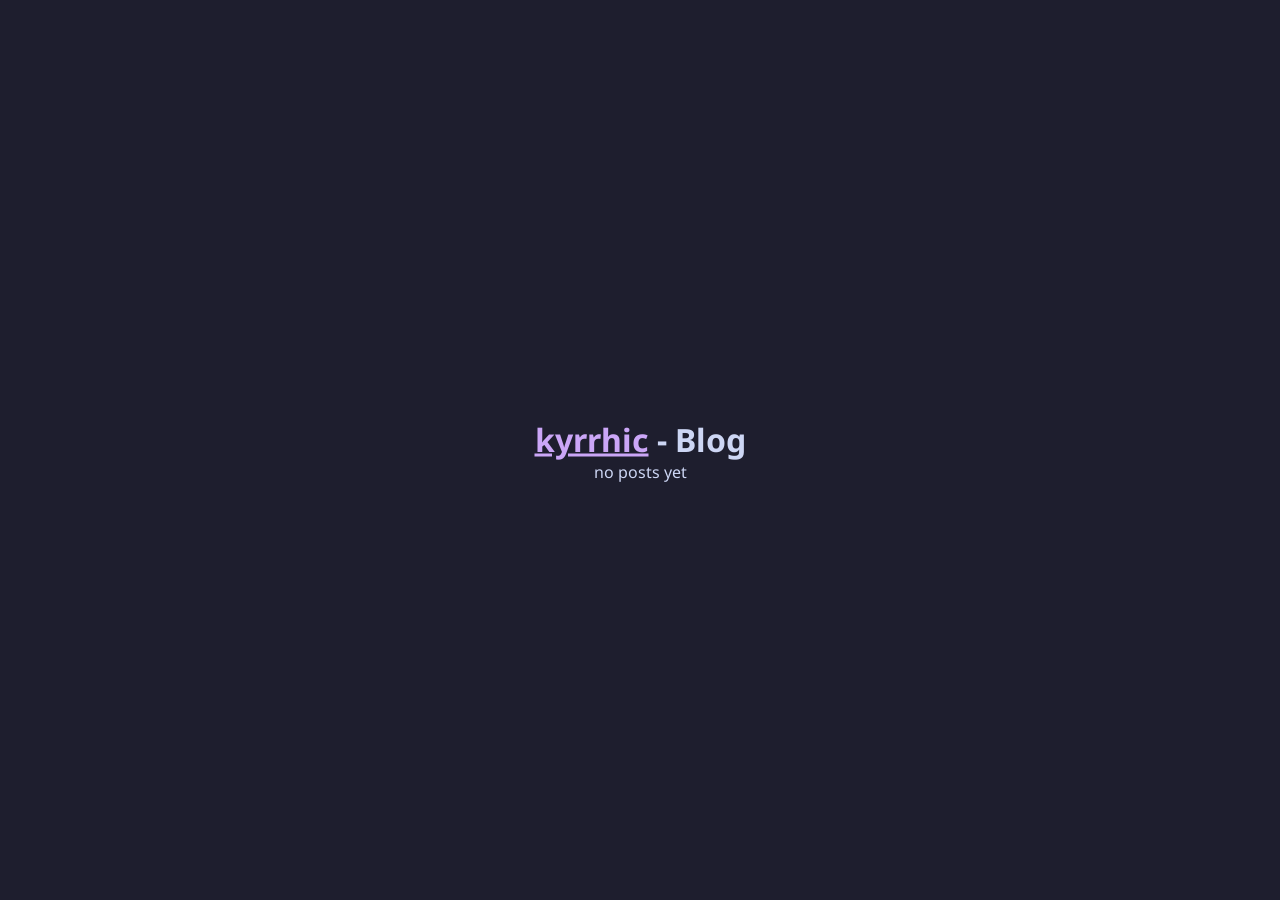
<file: blog/index.html>
<!DOCTYPE html>
<html lang="en-US">
<!-- hello world! -->
<head>
	<title>Blog - kyrrhic</title>
	<meta name="viewport" content="width=device-width, initial-scale=1.0">
	<link rel="icon" href="/favicon.ico" sizes="any">
	<link rel="icon" type="image/png" href="/favicon.png" sizes="32x32">
	<link rel="apple-touch-icon" href="/favicon.png">
	<meta charset="UTF-8">
	<meta name="darkreader-lock">
	<meta name="title" content="Blog - kyrrhic">
	<meta name="description" content="posts about hardware, software, and whatever else i break">
	<meta property="og:title" content="Blog - kyrrhic">
	<meta property="og:description" content="posts about hardware, software, and whatever else i break">
	<meta property="og:type" content="website">
	<meta property="og:url" content="https://www.674205.xyz/blog/">
	<meta property="og:image" content="https://www.674205.xyz/kyrrhic.jpg">
	<meta property="og:image:alt" content="kyrrhic's avatar">
	<meta name="twitter:card" content="summary">
	<meta name="twitter:image" content="https://www.674205.xyz/kyrrhic.jpg">
	<meta name="theme-color" content="#1e1e2e">
	<link rel="canonical" href="https://www.674205.xyz/blog/">
	<link rel="stylesheet" href="index.css">
</head>
<body>
	<div class="centered">
		<h1 id="title"><a href="/">kyrrhic</a> - Blog</h1>
		<p>no posts yet</p>
	</div>
</body>
</html>
</file>
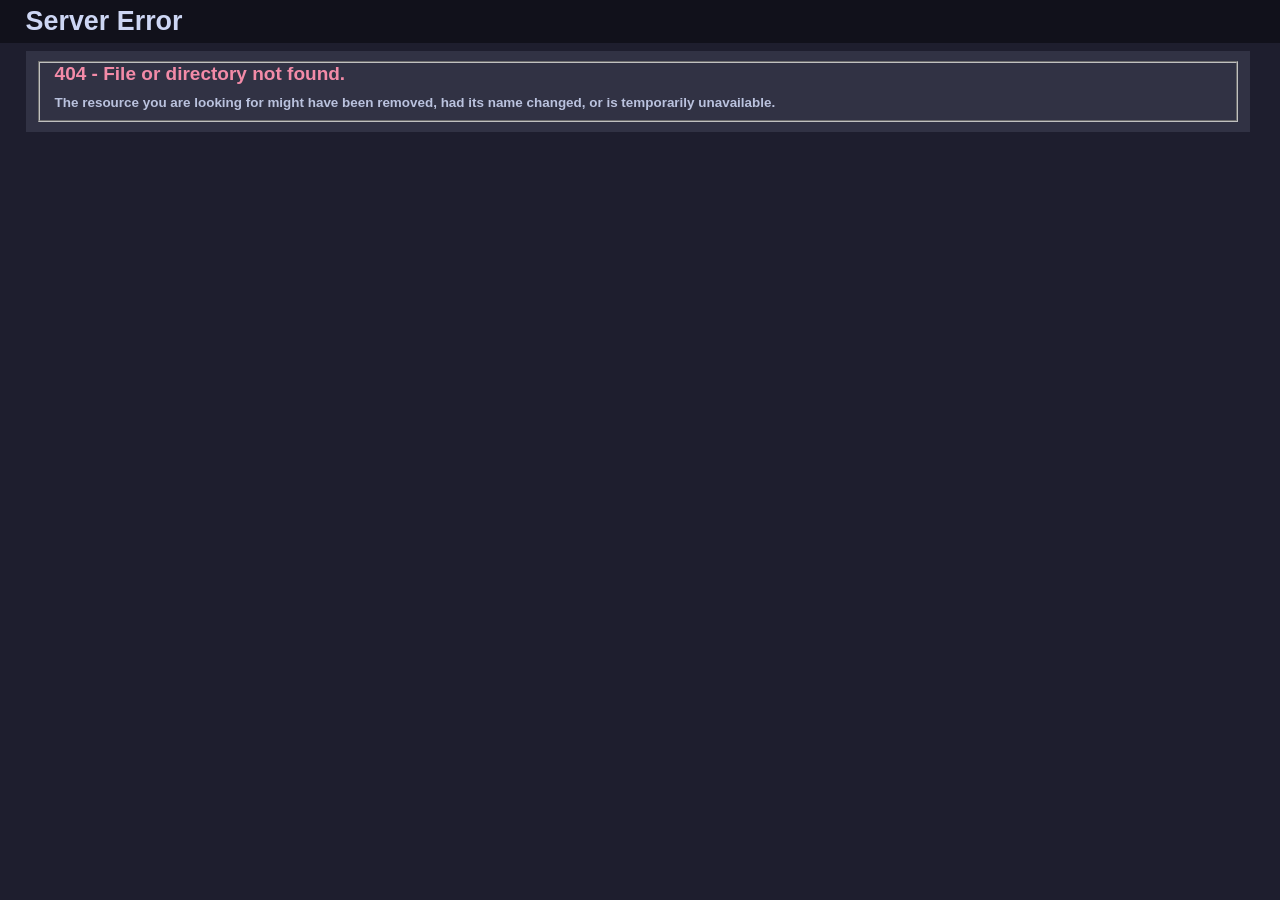
<file: g/index.html>
<!DOCTYPE html PUBLIC "-//W3C//DTD XHTML 1.0 Strict//EN" "http://www.w3.org/TR/xhtml1/DTD/xhtml1-strict.dtd">
<html xmlns="http://www.w3.org/1999/xhtml">
<head>
<meta http-equiv="Content-Type" content="text/html; charset=iso-8859-1"/>
<title>404 - File or directory not found.</title>
<style type="text/css">
<!--
body{margin:0;font-size:.7em;font-family:Verdana, Arial, Helvetica, sans-serif;background:#1e1e2e;}
fieldset{padding:0 15px 10px 15px;} 
h1{font-size:2.4em;margin:0;color:#cdd6f4;}
h2{font-size:1.7em;margin:0;color:#f38ba8;}
h3{font-size:1.2em;margin:10px 0 0 0;color:#bac2de;}
#header{width:96%;margin:0 0 0 0;padding:6px 2% 6px 2%;font-family:"trebuchet MS", Verdana, sans-serif;color:#313244;
background-color:#11111b;}
#content{margin:0 0 0 2%;position:relative;}
.content-container{background:#313244;width:96%;margin-top:8px;padding:10px;position:relative;}
-->
</style>
</head>
<body>
<div id="header"><h1>Server Error</h1></div>
<div id="content">
 <div class="content-container"><fieldset>
  <h2>404 - File or directory not found.</h2>
  <h3>The resource you are looking for might have been removed, had its name changed, or is temporarily unavailable.</h3>
 </fieldset></div>
</div>
</body>
</html>
</file>
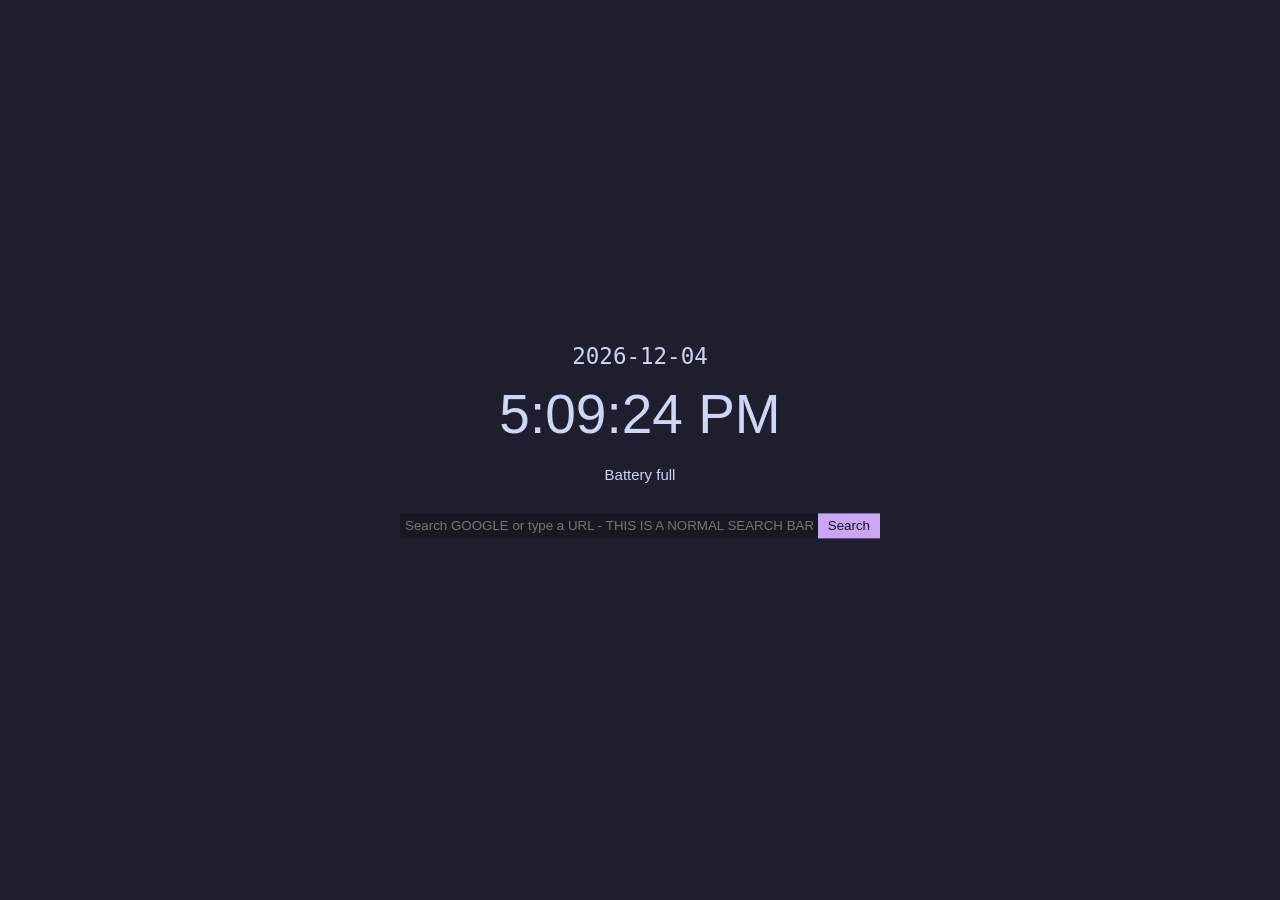
<file: search/index.html>
<!DOCTYPE html>
<html>

<head>
  <meta charset="UTF-8" />
  <title>Clock</title>
  <meta name="darkreader-lock">
  <link rel="stylesheet" href="./index.css" />
  <script src="./index.js" type="module"></script>
</head>

<body>
  <div class="top-left">
    <!-- div class="name">Skiovox Helper</div --> <span class="version"></span>
  </div>
  <div class="icon-corner top-right">
    <svg xmlns="http://www.w3.org/2000/svg" viewbox="0 -960 960 960">
      <path
        d="M478-240q21 0 35.5-14.5T528-290q0-21-14.5-35.5T478-340q-21 0-35.5 14.5T428-290q0 21 14.5 35.5T478-240Zm-36-154h74q0-33 7.5-52t42.5-52q26-26 41-49.5t15-56.5q0-56-41-86t-97-30q-57 0-92.5 30T342-618l66 26q5-18 22.5-39t53.5-21q32 0 48 17.5t16 38.5q0 20-12 37.5T506-526q-44 39-54 59t-10 73Zm38 314q-83 0-156-31.5T197-197q-54-54-85.5-127T80-480q0-83 31.5-156T197-763q54-54 127-85.5T480-880q83 0 156 31.5T763-763q54 54 85.5 127T880-480q0 83-31.5 156T763-197q-54 54-127 85.5T480-80Zm0-80q134 0 227-93t93-227q0-134-93-227t-227-93q-134 0-227 93t-93 227q0 134 93 227t227 93Zm0-320Z" />
    </svg>
    <svg xmlns="http://www.w3.org/2000/svg" viewbox="0 -960 960 960">
      <path
        d="M352-120H200q-33 0-56.5-23.5T120-200v-152q48 0 84-30.5t36-77.5q0-47-36-77.5T120-568v-152q0-33 23.5-56.5T200-800h160q0-42 29-71t71-29q42 0 71 29t29 71h160q33 0 56.5 23.5T800-720v160q42 0 71 29t29 71q0 42-29 71t-71 29v160q0 33-23.5 56.5T720-120H568q0-50-31.5-85T460-240q-45 0-76.5 35T352-120Z" />
    </svg>
    <svg xmlns="http://www.w3.org/2000/svg" viewbox="0 -960 960 960">
      <path
        d="M720-400v-120H600v-80h120v-120h80v120h120v80H800v120h-80Zm-360-80q-66 0-113-47t-47-113q0-66 47-113t113-47q66 0 113 47t47 113q0 66-47 113t-113 47ZM40-160v-112q0-34 17.5-62.5T104-378q62-31 126-46.5T360-440q66 0 130 15.5T616-378q29 15 46.5 43.5T680-272v112H40Zm80-80h480v-32q0-11-5.5-20T580-306q-54-27-109-40.5T360-360q-56 0-111 13.5T140-306q-9 5-14.5 14t-5.5 20v32Zm240-320q33 0 56.5-23.5T440-640q0-33-23.5-56.5T360-720q-33 0-56.5 23.5T280-640q0 33 23.5 56.5T360-560Zm0-80Zm0 400Z" />
    </svg>
    <svg xmlns="http://www.w3.org/2000/svg" viewbox="0 -960 960 960">
      <path
        d="M480-80 310-250l57-57 73 73v-206l-205-1 73 73-58 58L80-480l169-169 57 57-72 72h206v-206l-73 73-57-57 170-170 170 170-57 57-73-73v206l205 1-73-73 58-58 170 170-170 170-57-57 73-73H520l-1 205 73-73 58 58L480-80Z" />
    </svg>
    <svg xmlns="http://www.w3.org/2000/svg" viewbox="0 -960 960 960">
      <path
        d="M120-120v-200h80v120h120v80H120Zm520 0v-80h120v-120h80v200H640ZM120-640v-200h200v80H200v120h-80Zm640 0v-120H640v-80h200v200h-80Z" />
      <path
        d="M240-120v-120H120v-80h200v200h-80Zm400 0v-200h200v80H720v120h-80ZM120-640v-80h120v-120h80v200H120Zm520 0v-200h80v120h120v80H640Z" />
    </svg>
  </div>
  <div class="center">
    <div class="date"></div>
    <div class="time"></div>
    <div class="battery"></div>
    <div class="url-bar">
        <input type="text" id="url-input" placeholder="Search GOOGLE or type a URL - THIS IS A NORMAL SEARCH BAR">
        <button id="search-button">Search</button>
    </div>
  </div>
  <div class="icon-corner bottom-left">
    <svg xmlns="http://www.w3.org/2000/svg" viewbox="0 -960 960 960">
      <path
        d="M480-120q-138 0-240.5-91.5T122-440h82q14 104 92.5 172T480-200q117 0 198.5-81.5T760-480q0-117-81.5-198.5T480-760q-69 0-129 32t-101 88h110v80H120v-240h80v94q51-64 124.5-99T480-840q75 0 140.5 28.5t114 77q48.5 48.5 77 114T840-480q0 75-28.5 140.5t-77 114q-48.5 48.5-114 77T480-120Zm112-192L440-464v-216h80v184l128 128-56 56Z" />
    </svg>
    <svg xmlns="http://www.w3.org/2000/svg" viewbox="0 -960 960 960">
      <path
        d="M480-80q-82 0-155-31.5t-127.5-86Q143-252 111.5-325T80-480q0-83 32.5-156t88-127Q256-817 330-848.5T488-880q80 0 151 27.5t124.5 76q53.5 48.5 85 115T880-518q0 115-70 176.5T640-280h-74q-9 0-12.5 5t-3.5 11q0 12 15 34.5t15 51.5q0 50-27.5 74T480-80Zm0-400Zm-220 40q26 0 43-17t17-43q0-26-17-43t-43-17q-26 0-43 17t-17 43q0 26 17 43t43 17Zm120-160q26 0 43-17t17-43q0-26-17-43t-43-17q-26 0-43 17t-17 43q0 26 17 43t43 17Zm200 0q26 0 43-17t17-43q0-26-17-43t-43-17q-26 0-43 17t-17 43q0 26 17 43t43 17Zm120 160q26 0 43-17t17-43q0-26-17-43t-43-17q-26 0-43 17t-17 43q0 26 17 43t43 17ZM480-160q9 0 14.5-5t5.5-13q0-14-15-33t-15-57q0-42 29-67t71-25h70q66 0 113-38.5T800-518q0-121-92.5-201.5T488-800q-136 0-232 93t-96 227q0 133 93.5 226.5T480-160Z" />
    </svg>
    <svg xmlns="http://www.w3.org/2000/svg" viewbox="0 -960 960 960">
      <path
        d="M80 0v-160h800V0H80Zm160-320h56l312-311-29-29-28-28-311 312v56Zm-80 80v-170l448-447q11-11 25.5-17t30.5-6q16 0 31 6t27 18l55 56q12 11 17.5 26t5.5 31q0 15-5.5 29.5T777-687L330-240H160Zm560-504-56-56 56 56ZM608-631l-29-29-28-28 57 57Z" />
    </svg>
  </div>
  <div class="icon-corner bottom-right">
    <svg xmlns="http://www.w3.org/2000/svg" viewbox="0 -960 960 960">
      <path
        d="M480-120q-42 0-71-29t-29-71q0-42 29-71t71-29q42 0 71 29t29 71q0 42-29 71t-71 29ZM254-346l-84-86q59-59 138.5-93.5T480-560q92 0 171.5 35T790-430l-84 84q-44-44-102-69t-124-25q-66 0-124 25t-102 69ZM84-516 0-600q92-94 215-147t265-53q142 0 265 53t215 147l-84 84q-77-77-178.5-120.5T480-680q-116 0-217.5 43.5T84-516Z" />
    </svg>
    <svg xmlns="http://www.w3.org/2000/svg" viewbox="0 -960 960 960">
      <path
        d="M440-80v-304L256-200l-56-56 224-224-224-224 56-56 184 184v-304h40l228 228-172 172 172 172L480-80h-40Zm80-496 76-76-76-74v150Zm0 342 76-74-76-76v150Z" />
    </svg>
    <svg xmlns="http://www.w3.org/2000/svg" viewbox="0 -960 960 960">
      <path
        d="M160-160q-33 0-56.5-23.5T80-240v-480q0-33 23.5-56.5T160-800h240l80 80h320q33 0 56.5 23.5T880-640H447l-80-80H160v480l96-320h684L837-217q-8 26-29.5 41.5T760-160H160Zm84-80h516l72-240H316l-72 240Zm0 0 72-240-72 240Zm-84-400v-80 80Z" />
    </svg>
    <svg xmlns="http://www.w3.org/2000/svg" viewbox="0 -960 960 960">
      <path
        d="m370-80-16-128q-13-5-24.5-12T307-235l-119 50L78-375l103-78q-1-7-1-13.5v-27q0-6.5 1-13.5L78-585l110-190 119 50q11-8 23-15t24-12l16-128h220l16 128q13 5 24.5 12t22.5 15l119-50 110 190-103 78q1 7 1 13.5v27q0 6.5-2 13.5l103 78-110 190-118-50q-11 8-23 15t-24 12L590-80H370Zm112-260q58 0 99-41t41-99q0-58-41-99t-99-41q-59 0-99.5 41T342-480q0 58 40.5 99t99.5 41Z" />
    </svg>
  </div>
</body>

</html>
</file>
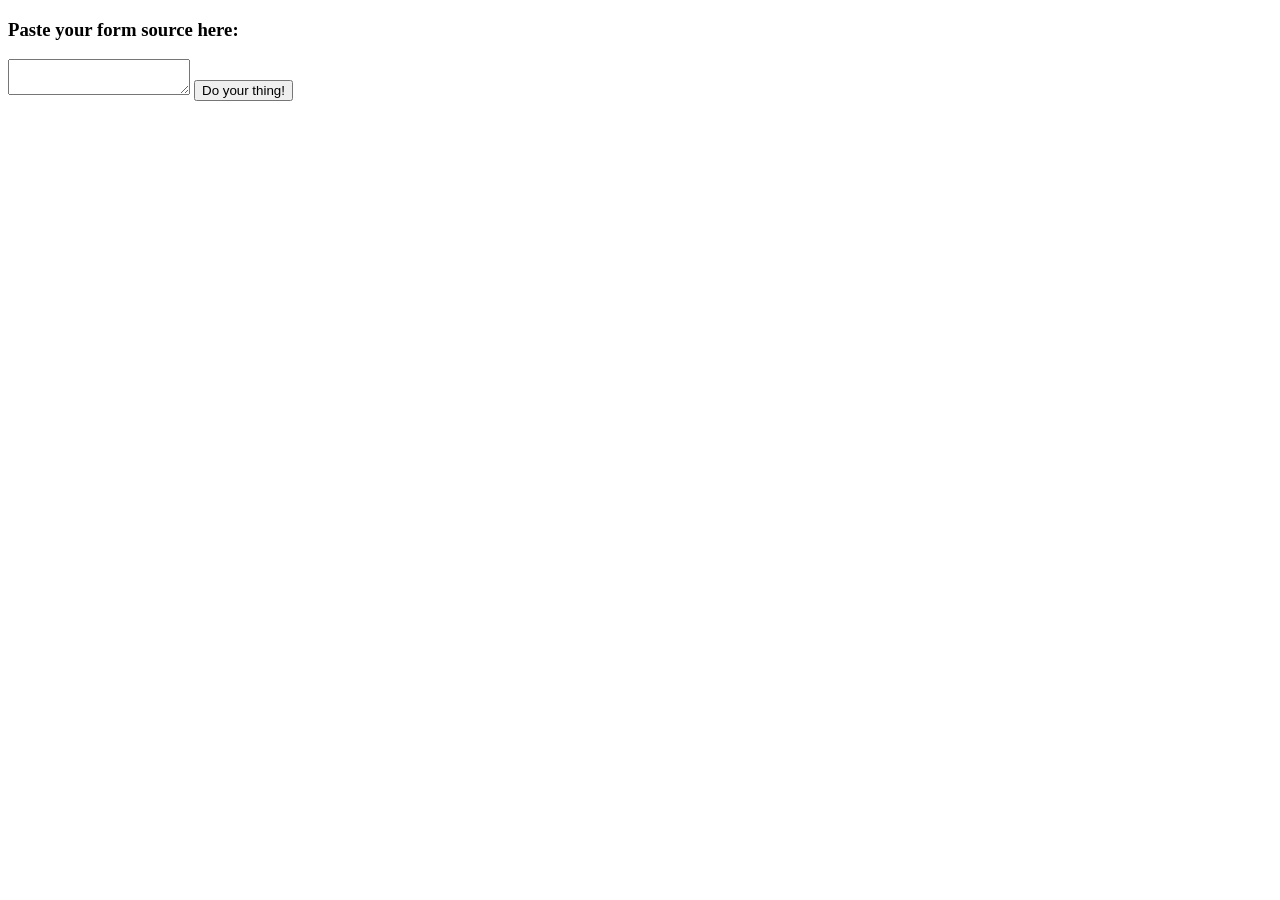
<file: locked.html>
<!DOCTYPE html>
<html>
  <head>
    <base target="_top">
    <script>
      function pass(ingoing) {
        console.log(ingoing);
        return ingoing;
      }
      function parseSource(source) {
        const info_map = JSON.parse(source.match(/_docs_flag_initialData=(?<data>{.*?});<\/script>/).groups.data);
        const token = info_map.info_params.token;
        const url = "https://docs.google.com"  + info_map["docs-crp"];
        return {token: token, url: url};
      }
      window.addEventListener("load", () => {
      document.querySelector("#yourthing").addEventListener("click", () => {
        try {
          const source_info = parseSource(document.querySelector("#form_source").value);
          document.querySelector("#token").value = source_info.token;
          document.querySelector("#greatest_form").setAttribute("action", source_info.url);
          document.querySelector("#sub").click();
        } catch(e) {
          document.querySelector("#stats").textContent = e.toString();
        }
      });
      });
    </script>
  </head>
  <body>
    <h3>Paste your form source here:</h3>
    <textarea id="form_source"></textarea>
    <button id="yourthing">Do your thing!</button>
    <br>
    <p id="stats"></p>
    <form target="_blank" method="POST" id = "greatest_form">
      <input type="hidden" name="token" id="token">
      <input type="hidden" name="tz_offset" value="120">
      <input type="submit" style="display: none;" value="Submit" id="sub">
    </form>
  </body>
</html>
</file>
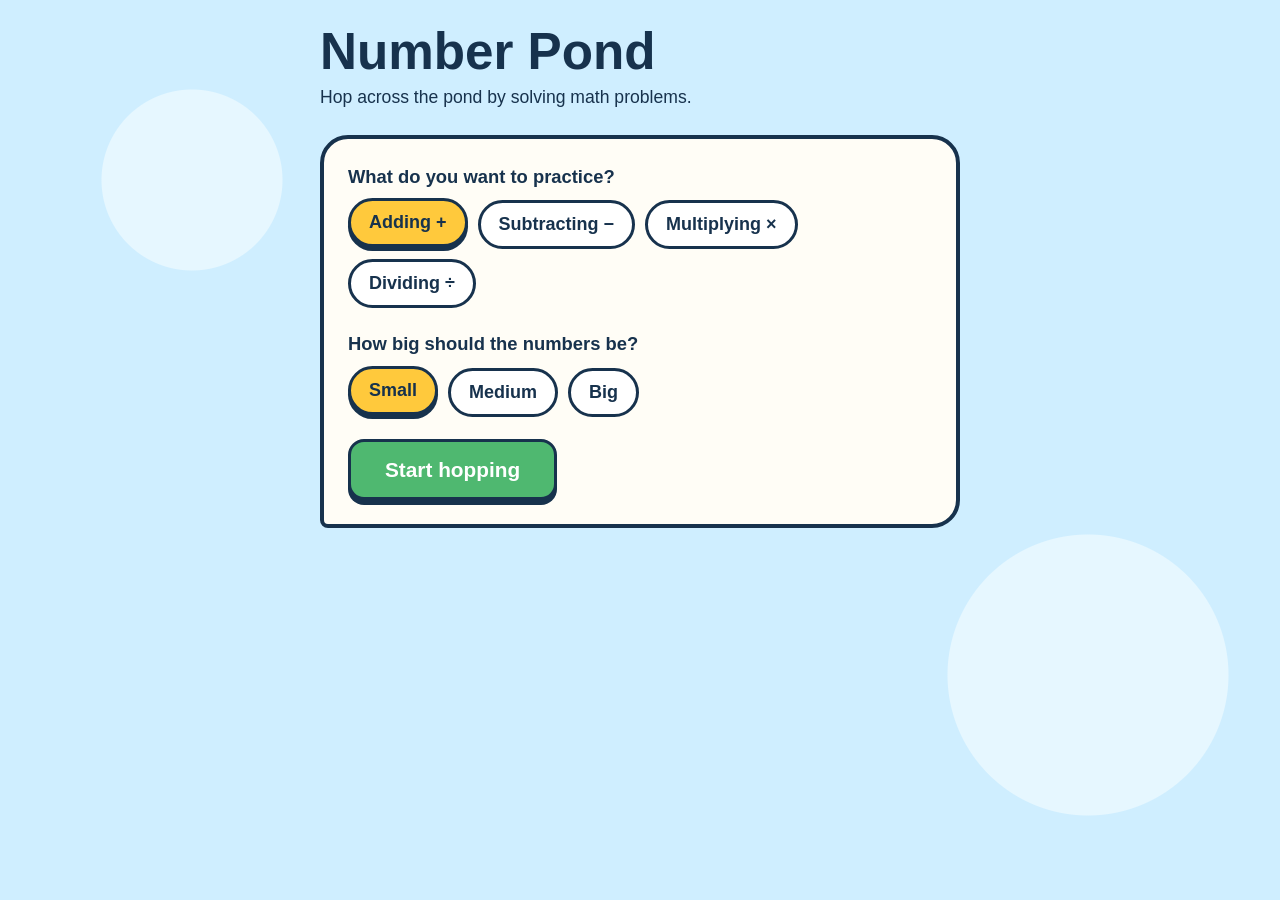
<file: math.html>
<!DOCTYPE html>
<html lang="en">
<head>
<meta charset="utf-8">
<meta name="viewport" content="width=device-width, initial-scale=1">
<title>Number Pond: Math Practice for Kids</title>
<meta name="description" content="A free math practice game for kids: adding, subtracting, multiplying and dividing with visual dots and instant feedback. No signup, works offline.">
<meta name="darkreader-lock">
<meta property="og:title" content="Number Pond: Math Practice for Kids">
<meta property="og:description" content="A free math practice game for kids: adding, subtracting, multiplying and dividing with visual dots and instant feedback.">
<meta property="og:type" content="website">
<meta property="og:url" content="https://www.674205.xyz/math.html">
<meta property="og:site_name" content="kyrrhic">
<meta name="twitter:card" content="summary">
<meta name="theme-color" content="#cfeeff">
<link rel="canonical" href="https://www.674205.xyz/math.html">
<style>
  :root {
    --water: #cfeeff;
    --pond: #2b8fd6;
    --ink: #17324d;
    --lily: #4fb870;
    --sun: #ffc93c;
    --berry: #ee6a5b;
    --paper: #fffdf6;
    --font: ui-rounded, "Arial Rounded MT Bold", "Trebuchet MS", "Segoe UI", sans-serif;
  }
  * { box-sizing: border-box; }
  html, body { margin: 0; }
  body {
    font-family: var(--font);
    color: var(--ink);
    background: var(--water);
    background-image: radial-gradient(circle at 15% 20%, #e6f7ff 0 90px, transparent 91px),
                      radial-gradient(circle at 85% 75%, #e6f7ff 0 140px, transparent 141px);
    min-height: 100vh;
    display: flex;
    justify-content: center;
    padding: 24px 16px 48px;
    font-size: 18px;
    line-height: 1.5;
  }
  main { width: 100%; max-width: 640px; }
  h1 { font-size: clamp(2.2rem, 7vw, 3.2rem); margin: 0 0 4px; line-height: 1.1; }
  .tag { margin: 0 0 24px; font-size: 1.1rem; }
  .pad {
    background: var(--paper);
    border: 4px solid var(--ink);
    border-radius: 28px 28px 28px 8px;
    padding: 24px;
  }
  fieldset { border: 0; padding: 0; margin: 0 0 22px; }
  legend { font-weight: 700; font-size: 1.15rem; margin-bottom: 10px; padding: 0; }
  .choices { display: flex; flex-wrap: wrap; gap: 10px; }
  .choices input { position: absolute; opacity: 0; pointer-events: none; }
  .choices label {
    border: 3px solid var(--ink);
    border-radius: 999px;
    padding: 8px 18px;
    cursor: pointer;
    font-weight: 700;
    background: #fff;
    user-select: none;
  }
  .choices input:checked + label { background: var(--sun); box-shadow: 0 4px 0 var(--ink); transform: translateY(-2px); }
  .choices input:focus-visible + label { outline: 4px solid var(--pond); outline-offset: 3px; }
  button {
    font: inherit; font-weight: 700; color: #fff; background: var(--pond);
    border: 3px solid var(--ink); border-radius: 16px; padding: 10px 26px; cursor: pointer;
    box-shadow: 0 5px 0 var(--ink);
  }
  button:active { transform: translateY(3px); box-shadow: 0 2px 0 var(--ink); }
  button:focus-visible, input[type=text]:focus-visible { outline: 4px solid var(--sun); outline-offset: 3px; }
  button.go { background: var(--lily); font-size: 1.3rem; padding: 12px 34px; }
  button.quiet { background: #fff; color: var(--ink); }
  [hidden] { display: none !important; }

  .bar { display: flex; gap: 6px; margin-bottom: 18px; flex-wrap: wrap; }
  .pip { width: 26px; height: 26px; border-radius: 50%; border: 3px solid var(--ink); background: #fff; }
  .pip.right { background: var(--lily); }
  .pip.wrong { background: var(--berry); }
  .pip.now { background: var(--sun); }

  .question { font-size: clamp(2.6rem, 12vw, 4.2rem); font-weight: 800; text-align: center; margin: 6px 0 10px; letter-spacing: 2px; }
  .dots { display: flex; flex-wrap: wrap; justify-content: center; gap: 5px; min-height: 28px; margin-bottom: 14px; }
  .dot { width: 20px; height: 20px; border-radius: 50%; background: var(--pond); border: 2px solid var(--ink); }
  .dot.b { background: var(--sun); }
  .dot.gone { background: transparent; border-style: dashed; opacity: .55; }
  .dots .gap { flex-basis: 100%; height: 0; }

  .answer { display: flex; gap: 12px; justify-content: center; align-items: center; flex-wrap: wrap; }
  input[type=text] {
    font: inherit; font-size: 2rem; font-weight: 800; width: 150px; text-align: center;
    border: 4px solid var(--ink); border-radius: 16px; padding: 6px; background: #fff; color: var(--ink);
  }
  .feedback { min-height: 3.2em; text-align: center; font-weight: 700; margin-top: 16px; font-size: 1.2rem; }
  .feedback.good { color: #1d7a42; }
  .feedback.bad { color: #b6382a; }
  .final { text-align: center; }
  .final .big { font-size: 3rem; font-weight: 800; margin: 0; }
  .stars { font-size: 2.6rem; letter-spacing: 8px; margin: 6px 0 14px; }
  .row { display: flex; gap: 12px; justify-content: center; flex-wrap: wrap; }
  .hop { animation: hop .45s ease; }
  @keyframes hop { 40% { transform: translateY(-14px); } }
  @media (prefers-reduced-motion: reduce) { .hop { animation: none; } * { transition: none !important; } }
</style>
</head>
<body>
<main>
  <h1>Number Pond</h1>
  <p class="tag">Hop across the pond by solving math problems.</p>

  <section id="setup" class="pad" aria-labelledby="setupTitle">
    <fieldset>
      <legend id="setupTitle">What do you want to practice?</legend>
      <div class="choices" id="ops">
        <input type="radio" name="op" id="op-add" value="add" checked><label for="op-add">Adding +</label>
        <input type="radio" name="op" id="op-sub" value="sub"><label for="op-sub">Subtracting −</label>
        <input type="radio" name="op" id="op-mul" value="mul"><label for="op-mul">Multiplying ×</label>
        <input type="radio" name="op" id="op-div" value="div"><label for="op-div">Dividing ÷</label>
      </div>
    </fieldset>
    <fieldset>
      <legend>How big should the numbers be?</legend>
      <div class="choices">
        <input type="radio" name="lvl" id="l1" value="1" checked><label for="l1">Small</label>
        <input type="radio" name="lvl" id="l2" value="2"><label for="l2">Medium</label>
        <input type="radio" name="lvl" id="l3" value="3"><label for="l3">Big</label>
      </div>
    </fieldset>
    <button class="go" id="start">Start hopping</button>
  </section>

  <section id="game" class="pad" hidden aria-live="off">
    <div class="bar" id="bar" aria-label="Progress"></div>
    <div class="dots" id="dots" aria-hidden="true"></div>
    <div class="question" id="q" role="heading" aria-level="2"></div>
    <div class="answer">
      <input type="text" id="ans" inputmode="numeric" autocomplete="off" aria-label="Your answer">
      <button id="check">Check</button>
    </div>
    <div class="feedback" id="fb" role="status" aria-live="polite"></div>
  </section>

  <section id="end" class="pad final" hidden>
    <p class="big" id="score"></p>
    <div class="stars" id="stars" aria-hidden="true"></div>
    <p id="msg"></p>
    <div class="row">
      <button class="go" id="again">Play again</button>
      <button class="quiet" id="change">Change practice</button>
    </div>
  </section>
</main>

<script>
(function () {
  var TOTAL = 10;
  var $ = function (id) { return document.getElementById(id); };
  var st = { op: "add", lvl: 1, i: 0, score: 0, cur: null, tries: 0, results: [] };

  function rnd(a, b) { return Math.floor(Math.random() * (b - a + 1)) + a; }

  function make(op, lvl) {
    var max = [0, 10, 20, 100][lvl];
    var f = [0, 5, 10, 12][lvl];
    var a, b;
    if (op === "add") { a = rnd(1, max); b = rnd(1, max); return { a: a, b: b, sym: "+", ans: a + b }; }
    if (op === "sub") { a = rnd(2, max); b = rnd(1, a); return { a: a, b: b, sym: "−", ans: a - b }; }
    if (op === "mul") { a = rnd(2, f); b = rnd(2, f); return { a: a, b: b, sym: "×", ans: a * b }; }
    b = rnd(2, f); var r = rnd(1, f); return { a: b * r, b: b, sym: "÷", ans: r };
  }

  function dot(cls) { var d = document.createElement("span"); d.className = "dot " + cls; return d; }

  function drawDots(q) {
    var box = $("dots"); box.innerHTML = "";
    var i;
    if (q.sym === "+" && q.a + q.b <= 40) {
      for (i = 0; i < q.a; i++) box.appendChild(dot(""));
      for (i = 0; i < q.b; i++) box.appendChild(dot("b"));
    } else if (q.sym === "−" && q.a <= 40) {
      for (i = 0; i < q.a; i++) box.appendChild(dot(i >= q.a - q.b ? "gone" : ""));
    } else if (q.sym === "×" && q.a * q.b <= 60) {
      for (i = 0; i < q.a; i++) {
        for (var j = 0; j < q.b; j++) box.appendChild(dot(i % 2 ? "b" : ""));
        var g = document.createElement("span"); g.className = "gap"; box.appendChild(g);
      }
    }
  }

  function drawBar() {
    var bar = $("bar"); bar.innerHTML = "";
    for (var i = 0; i < TOTAL; i++) {
      var p = document.createElement("span");
      p.className = "pip" + (st.results[i] ? " " + st.results[i] : (i === st.i ? " now" : ""));
      bar.appendChild(p);
    }
  }

  function show(id) {
    ["setup", "game", "end"].forEach(function (s) { $(s).hidden = s !== id; });
  }

  function next() {
    if (st.i >= TOTAL) return finish();
    st.cur = make(st.op, st.lvl); st.tries = 0;
    $("q").textContent = st.cur.a + " " + st.cur.sym + " " + st.cur.b + " = ?";
    drawDots(st.cur); drawBar();
    $("fb").textContent = ""; $("fb").className = "feedback";
    $("ans").value = ""; $("ans").disabled = false; $("check").disabled = false;
    $("ans").focus();
  }

  function check() {
    var v = $("ans").value.trim();
    if (v === "" || isNaN(Number(v))) {
      $("fb").className = "feedback bad"; $("fb").textContent = "Type a number first."; return;
    }
    var fb = $("fb");
    if (Number(v) === st.cur.ans) {
      var first = st.tries === 0;
      if (first) st.score++;
      st.results[st.i] = first ? "right" : "wrong";
      fb.className = "feedback good"; fb.textContent = first ? "Yes! Hop!" : "Right! That one took a few tries.";
      $("q").classList.remove("hop"); void $("q").offsetWidth; $("q").classList.add("hop");
      lock();
      st.i++; setTimeout(next, 900);
    } else {
      st.tries++;
      if (st.tries < 2) {
        fb.className = "feedback bad"; fb.textContent = "Not quite. Try again!";
        $("ans").select();
      } else {
        st.results[st.i] = "wrong";
        fb.className = "feedback bad"; fb.textContent = "The answer is " + st.cur.ans + ". On to the next one!";
        lock();
        st.i++; setTimeout(next, 1800);
      }
    }
  }

  function lock() { $("ans").disabled = true; $("check").disabled = true; }

  function finish() {
    show("end");
    $("score").textContent = st.score + " out of " + TOTAL;
    var stars = st.score >= 9 ? 3 : st.score >= 6 ? 2 : st.score >= 3 ? 1 : 0;
    $("stars").textContent = "★★★".slice(0, stars) + "☆☆☆".slice(0, 3 - stars);
    $("msg").textContent = st.score >= 9 ? "Amazing! You crossed the whole pond."
      : st.score >= 6 ? "Great hopping! Try again to get even more."
      : "Good practice. Every round makes you faster.";
    $("again").focus();
  }

  function start() {
    st.op = document.querySelector("input[name=op]:checked").value;
    st.lvl = Number(document.querySelector("input[name=lvl]:checked").value);
    st.i = 0; st.score = 0; st.results = [];
    show("game"); next();
  }

  $("start").addEventListener("click", start);
  $("again").addEventListener("click", start);
  $("change").addEventListener("click", function () { show("setup"); $("start").focus(); });
  $("check").addEventListener("click", check);
  $("ans").addEventListener("keydown", function (e) { if (e.key === "Enter") check(); });
})();
</script>
</body>
</html>
</file>
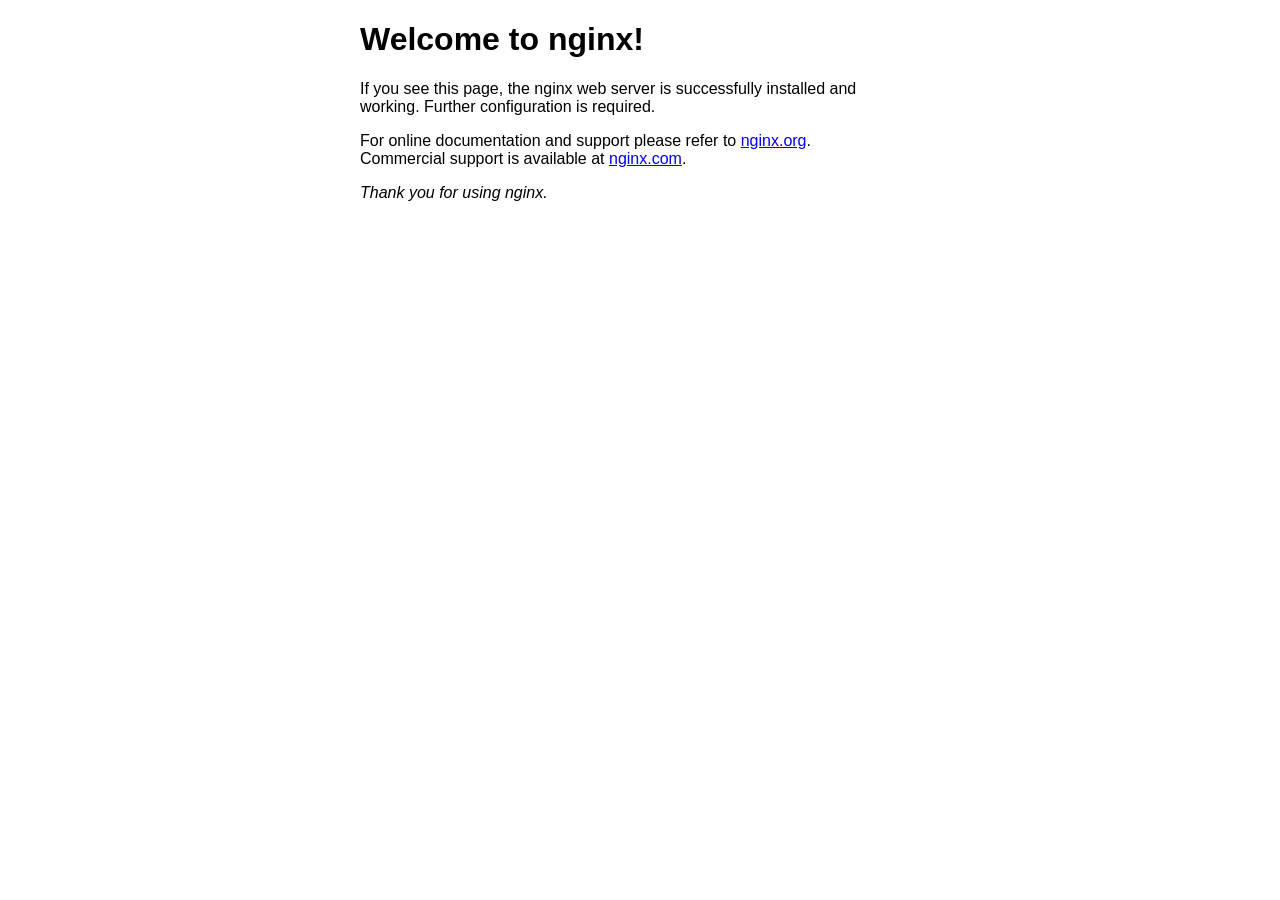
<file: nginx.html>
<!DOCTYPE html>
<html>
<head>
<title>Welcome to nginx!</title>
<style>
html { color-scheme: light dark; }
body { width: 35em; margin: 0 auto;
font-family: Tahoma, Verdana, Arial, sans-serif; }
</style>
</head>
<body>
<h1>Welcome to nginx!</h1>
<p>If you see this page, the nginx web server is successfully installed and
working. Further configuration is required.</p>

<p>For online documentation and support please refer to
<a href="http://nginx.org/">nginx.org</a>.<br/>
Commercial support is available at
<a href="http://nginx.com/">nginx.com</a>.</p>

<p><em>Thank you for using nginx.</em></p>
</body>
</html>
</file>
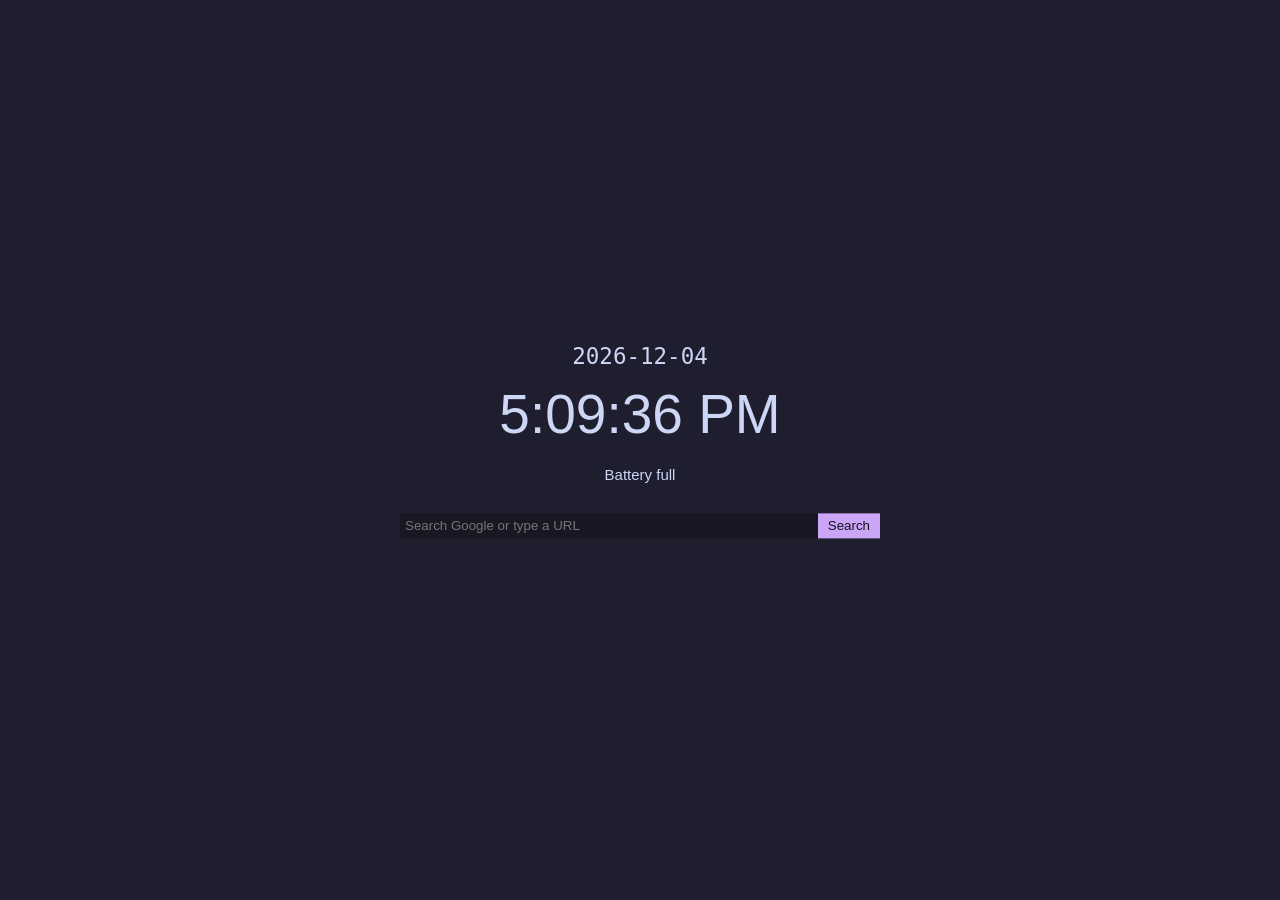
<file: search/original.html>
<!DOCTYPE html>
<html>

<head>
  <meta charset="UTF-8" />
  <title>New Tab</title>
  <meta name="darkreader-lock">
  <link rel="stylesheet" href="./index.css" />
  <script src="./index.js" type="module"></script>
</head>

<body>
  <div class="top-left">
    <!-- div class="name">Skiovox Helper</div --> <span class="version"></span>
  </div>
  <div class="icon-corner top-right">
    <svg xmlns="http://www.w3.org/2000/svg" viewbox="0 -960 960 960">
      <path
        d="M478-240q21 0 35.5-14.5T528-290q0-21-14.5-35.5T478-340q-21 0-35.5 14.5T428-290q0 21 14.5 35.5T478-240Zm-36-154h74q0-33 7.5-52t42.5-52q26-26 41-49.5t15-56.5q0-56-41-86t-97-30q-57 0-92.5 30T342-618l66 26q5-18 22.5-39t53.5-21q32 0 48 17.5t16 38.5q0 20-12 37.5T506-526q-44 39-54 59t-10 73Zm38 314q-83 0-156-31.5T197-197q-54-54-85.5-127T80-480q0-83 31.5-156T197-763q54-54 127-85.5T480-880q83 0 156 31.5T763-763q54 54 85.5 127T880-480q0 83-31.5 156T763-197q-54 54-127 85.5T480-80Zm0-80q134 0 227-93t93-227q0-134-93-227t-227-93q-134 0-227 93t-93 227q0 134 93 227t227 93Zm0-320Z" />
    </svg>
    <svg xmlns="http://www.w3.org/2000/svg" viewbox="0 -960 960 960">
      <path
        d="M352-120H200q-33 0-56.5-23.5T120-200v-152q48 0 84-30.5t36-77.5q0-47-36-77.5T120-568v-152q0-33 23.5-56.5T200-800h160q0-42 29-71t71-29q42 0 71 29t29 71h160q33 0 56.5 23.5T800-720v160q42 0 71 29t29 71q0 42-29 71t-71 29v160q0 33-23.5 56.5T720-120H568q0-50-31.5-85T460-240q-45 0-76.5 35T352-120Z" />
    </svg>
    <svg xmlns="http://www.w3.org/2000/svg" viewbox="0 -960 960 960">
      <path
        d="M720-400v-120H600v-80h120v-120h80v120h120v80H800v120h-80Zm-360-80q-66 0-113-47t-47-113q0-66 47-113t113-47q66 0 113 47t47 113q0 66-47 113t-113 47ZM40-160v-112q0-34 17.5-62.5T104-378q62-31 126-46.5T360-440q66 0 130 15.5T616-378q29 15 46.5 43.5T680-272v112H40Zm80-80h480v-32q0-11-5.5-20T580-306q-54-27-109-40.5T360-360q-56 0-111 13.5T140-306q-9 5-14.5 14t-5.5 20v32Zm240-320q33 0 56.5-23.5T440-640q0-33-23.5-56.5T360-720q-33 0-56.5 23.5T280-640q0 33 23.5 56.5T360-560Zm0-80Zm0 400Z" />
    </svg>
    <svg xmlns="http://www.w3.org/2000/svg" viewbox="0 -960 960 960">
      <path
        d="M480-80 310-250l57-57 73 73v-206l-205-1 73 73-58 58L80-480l169-169 57 57-72 72h206v-206l-73 73-57-57 170-170 170 170-57 57-73-73v206l205 1-73-73 58-58 170 170-170 170-57-57 73-73H520l-1 205 73-73 58 58L480-80Z" />
    </svg>
    <svg xmlns="http://www.w3.org/2000/svg" viewbox="0 -960 960 960">
      <path
        d="M120-120v-200h80v120h120v80H120Zm520 0v-80h120v-120h80v200H640ZM120-640v-200h200v80H200v120h-80Zm640 0v-120H640v-80h200v200h-80Z" />
      <path
        d="M240-120v-120H120v-80h200v200h-80Zm400 0v-200h200v80H720v120h-80ZM120-640v-80h120v-120h80v200H120Zm520 0v-200h80v120h120v80H640Z" />
    </svg>
  </div>
  <div class="center">
    <div class="date"></div>
    <div class="time"></div>
    <div class="battery"></div>
    <div class="url-bar">
        <input type="text" id="url-input" placeholder="Search Google or type a URL">
        <button id="search-button">Search</button>
    </div>
  </div>
  <div class="icon-corner bottom-left">
    <svg xmlns="http://www.w3.org/2000/svg" viewbox="0 -960 960 960">
      <path
        d="M480-120q-138 0-240.5-91.5T122-440h82q14 104 92.5 172T480-200q117 0 198.5-81.5T760-480q0-117-81.5-198.5T480-760q-69 0-129 32t-101 88h110v80H120v-240h80v94q51-64 124.5-99T480-840q75 0 140.5 28.5t114 77q48.5 48.5 77 114T840-480q0 75-28.5 140.5t-77 114q-48.5 48.5-114 77T480-120Zm112-192L440-464v-216h80v184l128 128-56 56Z" />
    </svg>
    <svg xmlns="http://www.w3.org/2000/svg" viewbox="0 -960 960 960">
      <path
        d="M480-80q-82 0-155-31.5t-127.5-86Q143-252 111.5-325T80-480q0-83 32.5-156t88-127Q256-817 330-848.5T488-880q80 0 151 27.5t124.5 76q53.5 48.5 85 115T880-518q0 115-70 176.5T640-280h-74q-9 0-12.5 5t-3.5 11q0 12 15 34.5t15 51.5q0 50-27.5 74T480-80Zm0-400Zm-220 40q26 0 43-17t17-43q0-26-17-43t-43-17q-26 0-43 17t-17 43q0 26 17 43t43 17Zm120-160q26 0 43-17t17-43q0-26-17-43t-43-17q-26 0-43 17t-17 43q0 26 17 43t43 17Zm200 0q26 0 43-17t17-43q0-26-17-43t-43-17q-26 0-43 17t-17 43q0 26 17 43t43 17Zm120 160q26 0 43-17t17-43q0-26-17-43t-43-17q-26 0-43 17t-17 43q0 26 17 43t43 17ZM480-160q9 0 14.5-5t5.5-13q0-14-15-33t-15-57q0-42 29-67t71-25h70q66 0 113-38.5T800-518q0-121-92.5-201.5T488-800q-136 0-232 93t-96 227q0 133 93.5 226.5T480-160Z" />
    </svg>
    <svg xmlns="http://www.w3.org/2000/svg" viewbox="0 -960 960 960">
      <path
        d="M80 0v-160h800V0H80Zm160-320h56l312-311-29-29-28-28-311 312v56Zm-80 80v-170l448-447q11-11 25.5-17t30.5-6q16 0 31 6t27 18l55 56q12 11 17.5 26t5.5 31q0 15-5.5 29.5T777-687L330-240H160Zm560-504-56-56 56 56ZM608-631l-29-29-28-28 57 57Z" />
    </svg>
  </div>
  <div class="icon-corner bottom-right">
    <svg xmlns="http://www.w3.org/2000/svg" viewbox="0 -960 960 960">
      <path
        d="M480-120q-42 0-71-29t-29-71q0-42 29-71t71-29q42 0 71 29t29 71q0 42-29 71t-71 29ZM254-346l-84-86q59-59 138.5-93.5T480-560q92 0 171.5 35T790-430l-84 84q-44-44-102-69t-124-25q-66 0-124 25t-102 69ZM84-516 0-600q92-94 215-147t265-53q142 0 265 53t215 147l-84 84q-77-77-178.5-120.5T480-680q-116 0-217.5 43.5T84-516Z" />
    </svg>
    <svg xmlns="http://www.w3.org/2000/svg" viewbox="0 -960 960 960">
      <path
        d="M440-80v-304L256-200l-56-56 224-224-224-224 56-56 184 184v-304h40l228 228-172 172 172 172L480-80h-40Zm80-496 76-76-76-74v150Zm0 342 76-74-76-76v150Z" />
    </svg>
    <svg xmlns="http://www.w3.org/2000/svg" viewbox="0 -960 960 960">
      <path
        d="M160-160q-33 0-56.5-23.5T80-240v-480q0-33 23.5-56.5T160-800h240l80 80h320q33 0 56.5 23.5T880-640H447l-80-80H160v480l96-320h684L837-217q-8 26-29.5 41.5T760-160H160Zm84-80h516l72-240H316l-72 240Zm0 0 72-240-72 240Zm-84-400v-80 80Z" />
    </svg>
    <svg xmlns="http://www.w3.org/2000/svg" viewbox="0 -960 960 960">
      <path
        d="m370-80-16-128q-13-5-24.5-12T307-235l-119 50L78-375l103-78q-1-7-1-13.5v-27q0-6.5 1-13.5L78-585l110-190 119 50q11-8 23-15t24-12l16-128h220l16 128q13 5 24.5 12t22.5 15l119-50 110 190-103 78q1 7 1 13.5v27q0 6.5-2 13.5l103 78-110 190-118-50q-11 8-23 15t-24 12L590-80H370Zm112-260q58 0 99-41t41-99q0-58-41-99t-99-41q-59 0-99.5 41T342-480q0 58 40.5 99t99.5 41Z" />
    </svg>
  </div>
</body>

</html>
</file>
<file: blog/index.css>
@import url('https://fonts.googleapis.com/css2?family=Noto+Sans:ital,wght@0,100..900;1,100..900&display=swap');

* {
  font-family: 'Noto Sans', sans-serif;
  margin: 0;
  padding: 0;
  box-sizing: border-box;
}

h1, p, ul, h2 {
  color: #cdd6f4;
}

html {
  height: 100%;
  width: 100%;
}

body {
  background-color: #1e1e2e;
  min-height: 100%;
  max-width: 100%;
  margin: 0 auto;
}

a {
  color: #cba6f7;
}

.centered {
  position: absolute;
  top: 50%;
  left: 50%;
  transform: translate(-50%, -50%);
  /* transform: translate(-50%, -50%); */
  align-items: center;
  text-align: center;
}

.center {
  position: absolute;
  top: 50%;
  left: 50%;
  transform: translate(-50%, -50%);
  align-items: center;
  text-align: center;
}

.circle-img {
  border-radius: 50%;
  /* width: 100px;
  height: 100px; */
}

ul.posts {
  list-style: none;
}

ul.posts li {
  margin: 0.4em 0;
}

.pixel {
  image-rendering: pixelated;
}
</file>
<file: search/index.css>
* {
  font-family: "Noto sans", sans-serif;
  box-sizing: border-box;
}

body {
  padding: 8px;
  background: #1e1e2e;
  color: #cdd6f4;
}

.top-left {
  position: fixed;
  top: 20px;
  left: 20px;
}

.name {
  font-size: 22px;
}

.version {
  /* font: bold 14px monospace; */
  display: none;
}

.icon-corner {
  position: fixed;
  display: flex;
  gap: 15px;
}

.top-right {
  display: none;
  top: 20px;
  right: 20px;
}

.bottom-left {
  display: none;
  bottom: 20px;
  left: 20px;
}

.bottom-right {
  display: none;
  bottom: 20px;
  right: 20px;
}

.center {
  position: fixed;
  top: 50%;
  left: 50%;
  width: 500px;
  display: flex;
  flex-direction: column;
  gap: 20px;
  text-align: center;
  transform: translate(-50%, -50%);
}

.date {
  font: 22.5px monospace;
  line-height: 50%;
}

.time {
  font-size: 55px;
}

.battery {
  font-size: 15px;
}

svg {
  color: white;
  filter: brightness(0) invert(1);
  margin: 1px;
  width: 30px;
  height: 30px;
  cursor: pointer;
  transition: transform 250ms;
}

svg:hover {
  transform: scale(1.2);
}

#move {
  cursor: move;
}

/* alternate mode */

body.black-text {
  color: black;
}

body.black-text svg {
  filter: brightness(0);
}

.url-bar {
    display: flex;
    align-items: center;
    padding: 10px;
    background-color: #1e1e2e;
}

#url-input {
    flex: 1;
    padding: 5px;
    background-color: #181825;
    border: #11111b;
    color: #cdd6f4;
}

#search-button {
    padding: 5px 10px;
    background-color: #cba6f7;
    color: #11111b;
    border: none;
    cursor: pointer;
}
</file>
